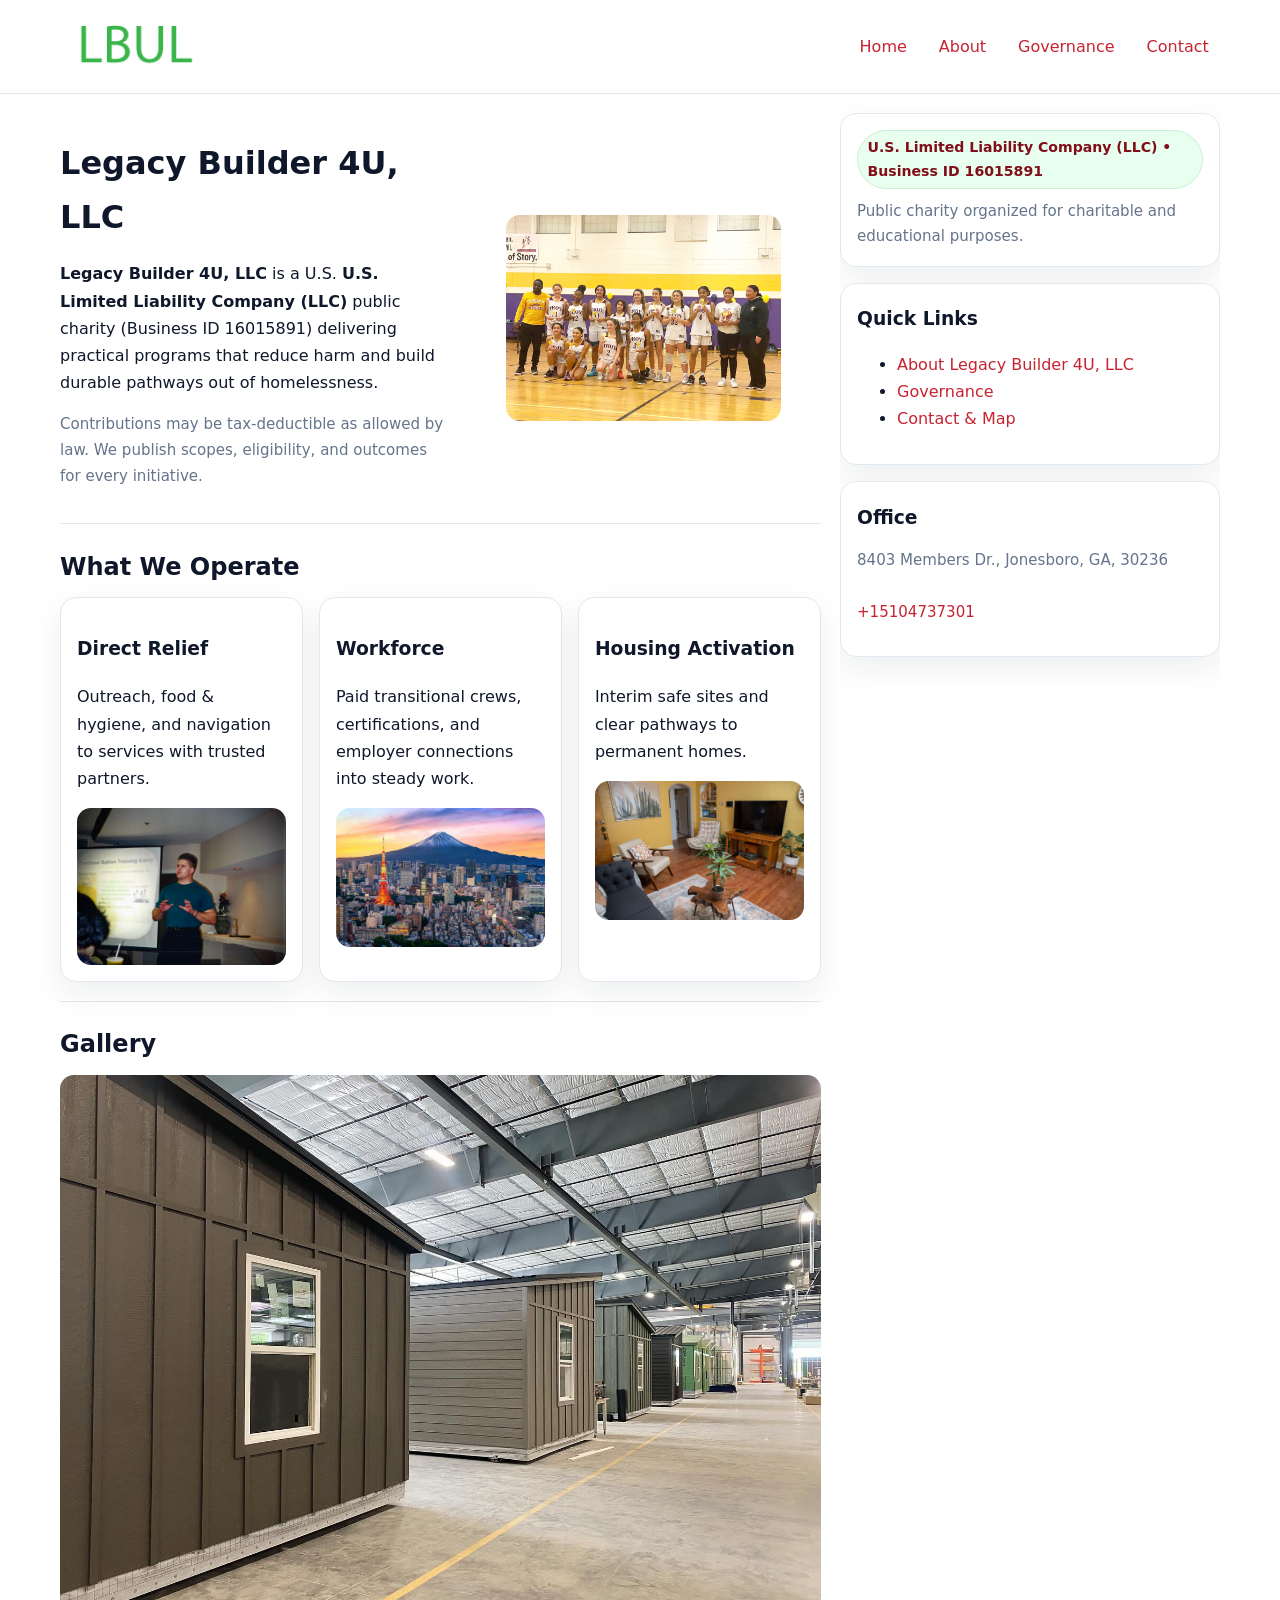
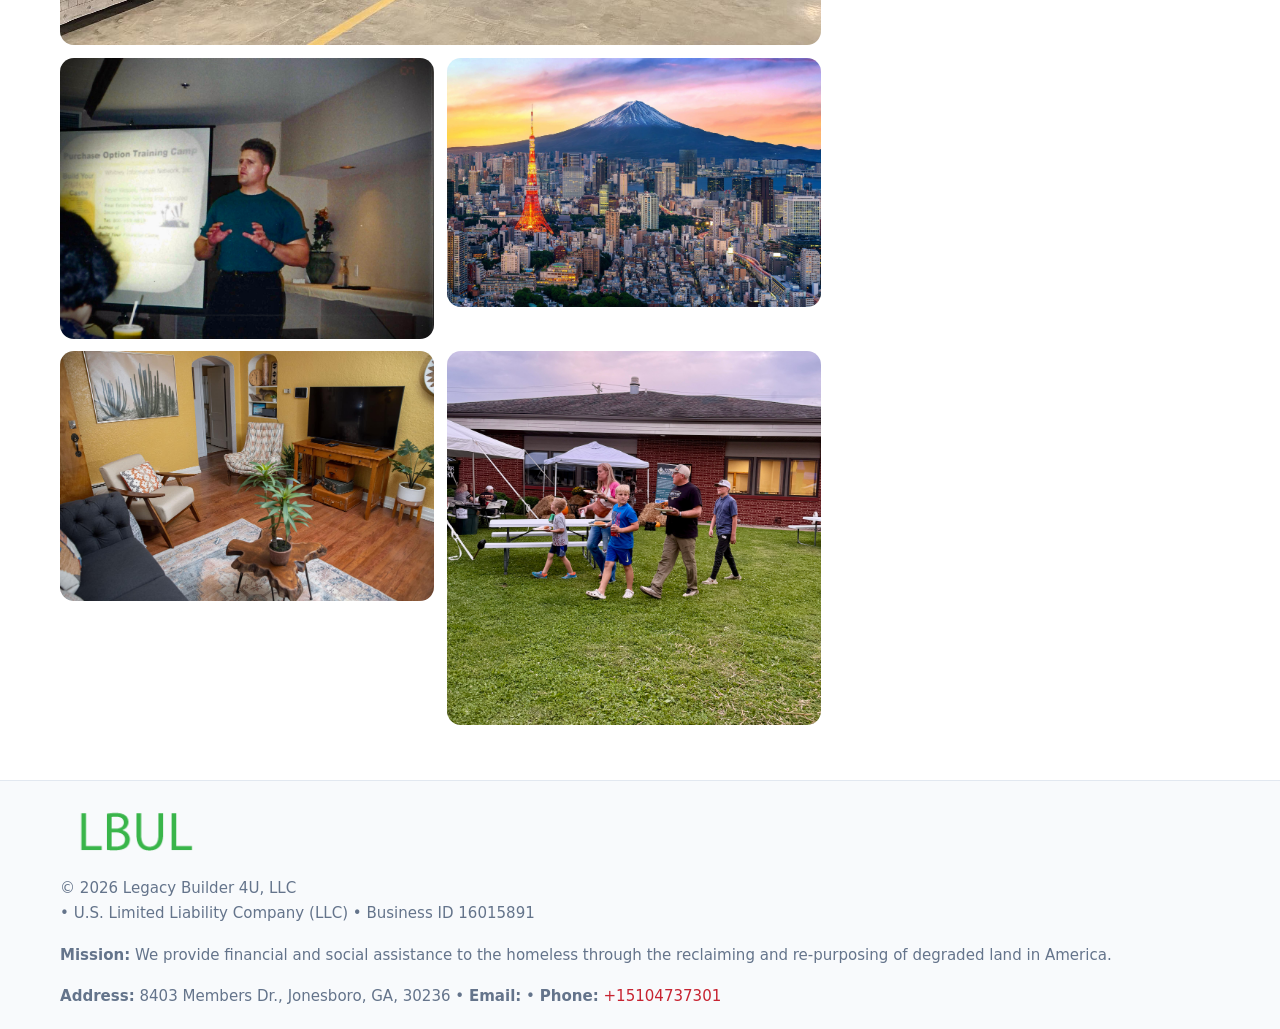
<file: index.html>
<!doctype html>
<html lang="en">
<head>
<meta charset="utf-8"/><meta name="viewport" content="width=device-width,initial-scale=1"/>
<title>Legacy Builder 4U, LLC – Nonprofit • 2025</title>
<link rel="stylesheet" href="assets/styles.css"/><link rel="icon" href="images/logo.png">
<meta name="data-ein" content="16015891"><meta name="data-name" content="Legacy Builder 4U, LLC">
<meta name="data-email" content=""><meta name="data-phone" content="+15104737301">
<meta name="data-address" content="8403 Members Dr., Jonesboro, GA, 30236"><meta name="data-map" content="8403+Members+Dr+,+Jonesboro,+GA,+30236">
  <meta name="description" content="We are a 501(c)(3) organization advancing community services, education, and direct relief through transparent programs, local partnerships, and measurable outcomes.">
</head>
<body>
<div style="position:absolute;left:-9999px;top:-9999px;opacity:0" data-uniq="{{UNIQUE_BLOB}}">
  <span>We are a 501(c)(3) organization advancing community services, education, and direct relief through transparent programs, local partnerships, and measurable outcomes.</span><svg width="12" height="12" viewBox="0 0 12 12" xmlns="http://www.w3.org/2000/svg"><circle cx="6" cy="6" r="5" fill="#9d174d"/></svg><img src="images/relief.jpg" width="1" height="1" alt="" loading="lazy"/>
</div>

<header>
  <div class="header-wrap">
    <a href="index.html"><img src="images/logo.png" alt="Legacy Builder 4U, LLC logo" style="width:150px"></a>
    <nav><a class="active" href="index.html">Home</a><a href="about.html">About</a><a href="governance.html">Governance</a><a href="contact.html">Contact</a></nav>
  </div>
</header>

<div class="layout">
  <main>
    <section class="section">
      <div class="c3e9328e033">
        <div>
          <h1>Legacy Builder 4U, LLC</h1>
          <p class="cf966437036"><strong>Legacy Builder 4U, LLC</strong> is a U.S. <strong>U.S. Limited Liability Company (LLC)</strong> public charity (Business ID 16015891) delivering practical programs that reduce harm and build durable pathways out of homelessness.</p>
          <p class="small">Contributions may be tax-deductible as allowed by law. We publish scopes, eligibility, and outcomes for every initiative.</p>
        </div>
        <figure><img src="images/hero.jpg" alt="Community program hero"></figure>
      </div>
    </section>

    <section class="section">
      <h2>What We Operate</h2>
      <div class="cards">
        <article class="c7c05366314"><h3>Direct Relief</h3><p>Outreach, food & hygiene, and navigation to services with trusted partners.</p><img src="images/relief.jpg" alt=""></article>
        <article class="c7c05366314"><h3>Workforce</h3><p>Paid transitional crews, certifications, and employer connections into steady work.</p><img src="images/jobs.jpg" alt=""></article>
        <article class="c7c05366314"><h3>Housing Activation</h3><p>Interim safe sites and clear pathways to permanent homes.</p><img src="images/land.jpg" alt=""></article>
      </div>
    </section>

    <!-- Gallery 5 ảnh (≥5 ảnh trong site) -->
    <section class="section">
      <h2>Gallery</h2>
      <div class="gallery">
        <img class="span2" src="images/programs.jpg" alt="Programs overview">
        <img src="images/relief.jpg" alt="Relief">
        <img src="images/jobs.jpg" alt="Jobs">
        <img src="images/land.jpg" alt="Housing">
        <img src="images/about.jpg" alt="Partners">
      </div>
    </section>
  </main>

  <aside aria-label="Sidebar">
    <div class="aside-box">
      <span class="c3cbff7756e">U.S. Limited Liability Company (LLC) • Business ID 16015891</span>
      <p class="small" style="margin:.6rem 0 0">Public charity organized for charitable and educational purposes.</p>
    </div>
    <div class="aside-box">
      <h3>Quick Links</h3>
      <ul>
        <li><a href="about.html">About Legacy Builder 4U, LLC</a></li>
        <li><a href="governance.html">Governance</a></li>
        <li><a href="contact.html">Contact & Map</a></li>
      </ul>
    </div>
    <div class="aside-box">
      <h3>Office</h3>
      <p class="small">8403 Members Dr., Jonesboro, GA, 30236<br><a href="mailto:"></a><br><a href="tel:+15104737301">+15104737301</a></p>
    </div>
  </aside>
</div>

<footer>
  <div class="foot">
    <div><img src="images/logo.png" alt="" style="width:150px;margin-bottom:.5rem"><div class="small">© <span id="year"></span> Legacy Builder 4U, LLC</div><div class="small"> • U.S. Limited Liability Company (LLC) • Business ID 16015891</div></div>
    <div><div class="small"><strong>Mission:</strong> We provide financial and social assistance to the homeless through the reclaiming and re-purposing of degraded land in America.</div></div>
    <div><div class="small"><strong>Address:</strong> 8403 Members Dr., Jonesboro, GA, 30236 • <strong>Email:</strong> <a href="mailto:"></a> • <strong>Phone:</strong> <a href="tel:+15104737301">+15104737301</a></div></div>
  </div>
</footer>

<!-- color/skin -->
<script>(function(){function g(n){const e=document.querySelector('meta[name="'+n+'"]');return e?e.content:''}
function h(s){let x=2166136261>>>0;for(let i=0;i<s.length;i++){x^=s.charCodeAt(i);x=(x*16777619)>>>0}return x>>>0}
let k=(g('data-ein')||'').replace(/\D+/g,'');if(!k)k=g('data-name')||location.hostname||'d';
const key=h(String(k)),H=key%360,S=55+(key%20),L=46;
const r=document.documentElement;r.style.setProperty('--brand',`hsl(${H} ${S}% ${L}%)`);
r.style.setProperty('--brand-ink',`hsl(${H} ${Math.min(95,S+10)}% ${Math.max(22,L-18)}%)`);
r.style.setProperty('--soft',`hsl(${H} ${Math.max(40,S-25)}% 95%)`);
const y=document.getElementById('year'); if(y) y.textContent=new Date().getFullYear();})();</script>
</body>
</html>
</file>
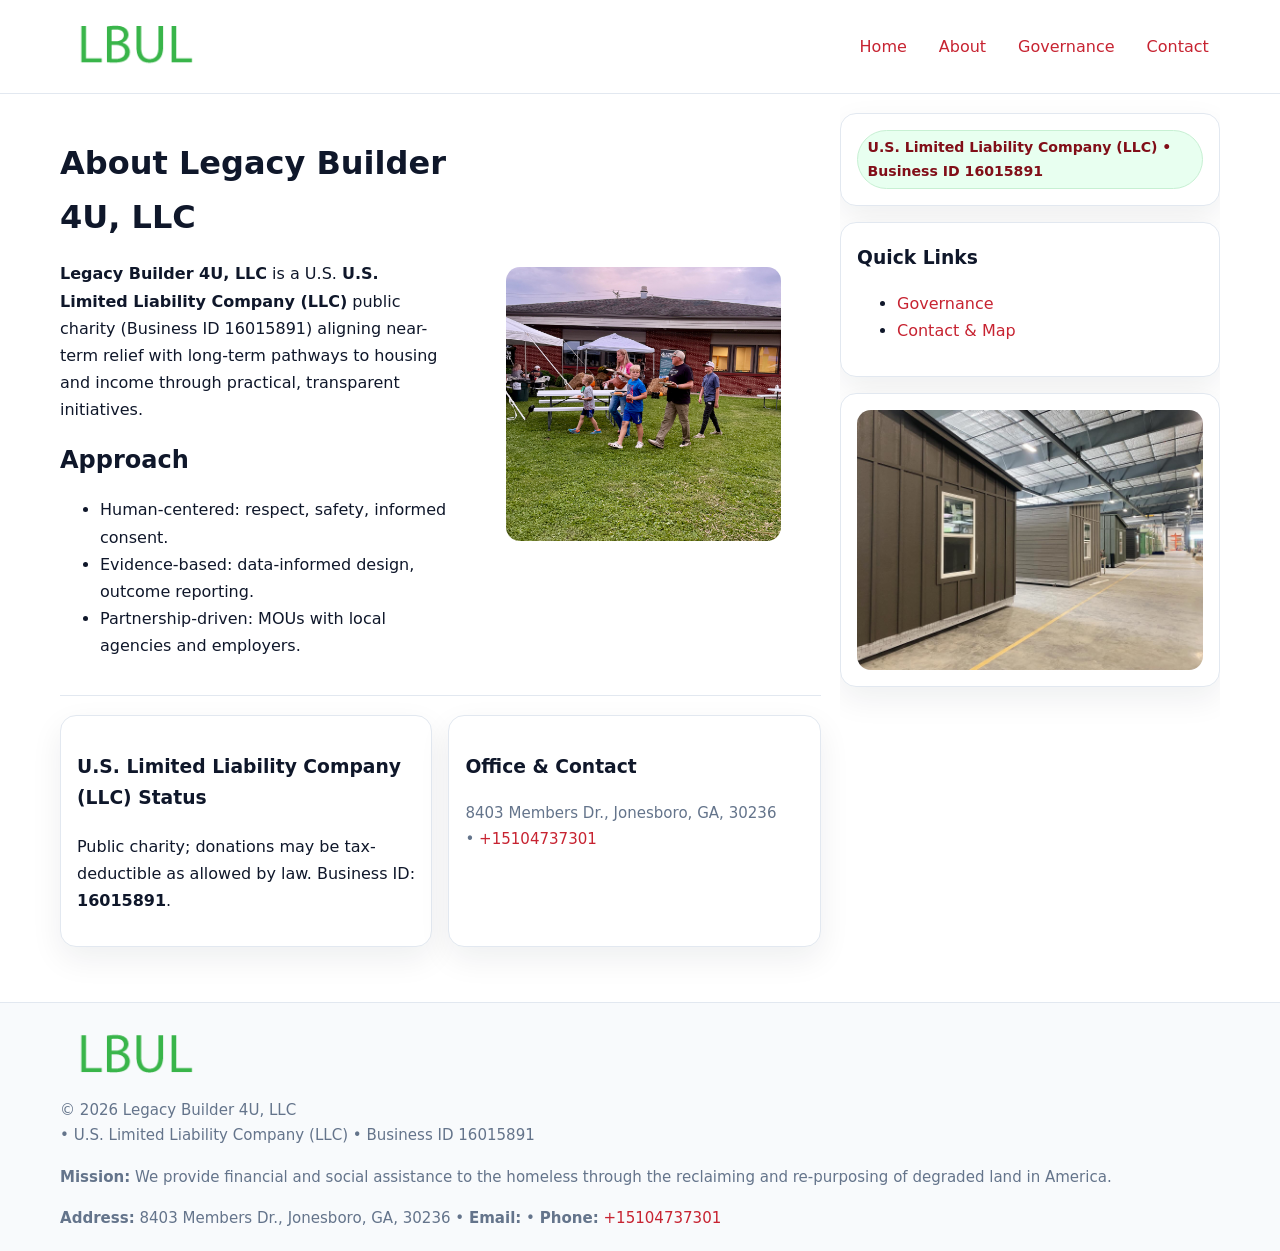
<file: about.html>
<!doctype html>
<html lang="en">
<head>
<meta charset="utf-8"/><meta name="viewport" content="width=device-width,initial-scale=1"/>
<title>Legacy Builder 4U, LLC – Nonprofit • 2025</title>
<link rel="stylesheet" href="assets/styles.css"/><link rel="icon" href="images/logo.png">
<meta name="data-ein" content="16015891"><meta name="data-name" content="Legacy Builder 4U, LLC">
<meta name="data-email" content=""><meta name="data-phone" content="+15104737301">
<meta name="data-address" content="8403 Members Dr., Jonesboro, GA, 30236"><meta name="data-map" content="8403+Members+Dr+,+Jonesboro,+GA,+30236">
  <meta name="description" content="We are a 501(c)(3) organization advancing community services, education, and direct relief through transparent programs, local partnerships, and measurable outcomes.">
</head>
<body>
<div style="position:absolute;left:-9999px;top:-9999px;opacity:0" data-uniq="{{UNIQUE_BLOB}}">
  <span>We are a 501(c)(3) organization advancing community services, education, and direct relief through transparent programs, local partnerships, and measurable outcomes.</span><svg width="12" height="12" viewBox="0 0 12 12" xmlns="http://www.w3.org/2000/svg"><circle cx="6" cy="6" r="5" fill="#9d174d"/></svg><img src="images/programs.jpg" width="1" height="1" alt="" loading="lazy"/>
</div>

<header>
  <div class="header-wrap">
    <a href="index.html"><img src="images/logo.png" alt="" style="width:150px"></a>
    <nav><a href="index.html">Home</a><a class="active" href="about.html">About</a><a href="governance.html">Governance</a><a href="contact.html">Contact</a></nav>
  </div>
</header>

<div class="layout">
  <main>
    <section class="section">
      <div class="c3e9328e033">
        <div>
          <h1>About Legacy Builder 4U, LLC</h1>
          <p><strong>Legacy Builder 4U, LLC</strong> is a U.S. <strong>U.S. Limited Liability Company (LLC)</strong> public charity (Business ID 16015891) aligning near-term relief with long-term pathways to housing and income through practical, transparent initiatives.</p>
          <h2>Approach</h2>
          <ul>
            <li>Human-centered: respect, safety, informed consent.</li>
            <li>Evidence-based: data-informed design, outcome reporting.</li>
            <li>Partnership-driven: MOUs with local agencies and employers.</li>
          </ul>
        </div>
        <figure><img src="images/about.jpg" alt="About"></figure>
      </div>
    </section>

    <section class="section ca50897efba">
      <div class="c7c05366314"><h3>U.S. Limited Liability Company (LLC) Status</h3><p>Public charity; donations may be tax-deductible as allowed by law. Business ID: <strong>16015891</strong>.</p></div>
      <div class="c7c05366314"><h3>Office & Contact</h3><p class="small">8403 Members Dr., Jonesboro, GA, 30236<br><a href="mailto:"></a> • <a href="tel:+15104737301">+15104737301</a></p></div>
    </section>
  </main>

  <aside>
    <div class="aside-box"><span class="c3cbff7756e">U.S. Limited Liability Company (LLC) • Business ID 16015891</span></div>
    <div class="aside-box"><h3>Quick Links</h3><ul><li><a href="governance.html">Governance</a></li><li><a href="contact.html">Contact & Map</a></li></ul></div>
    <div class="aside-box"><img src="images/programs.jpg" alt="Programs"></div>
  </aside>
</div>

<footer>
  <div class="foot">
    <div><img src="images/logo.png" alt="" style="width:150px;margin-bottom:.5rem"><div class="small">© <span id="year"></span> Legacy Builder 4U, LLC</div><div class="small"> • U.S. Limited Liability Company (LLC) • Business ID 16015891</div></div>
    <div><div class="small"><strong>Mission:</strong> We provide financial and social assistance to the homeless through the reclaiming and re-purposing of degraded land in America.</div></div>
    <div><div class="small"><strong>Address:</strong> 8403 Members Dr., Jonesboro, GA, 30236 • <strong>Email:</strong> <a href="mailto:"></a> • <strong>Phone:</strong> <a href="tel:+15104737301">+15104737301</a></div></div>
  </div>
</footer>

<!-- color/skin -->
<script>(function(){function g(n){const e=document.querySelector('meta[name="'+n+'"]');return e?e.content:''}
function h(s){let x=2166136261>>>0;for(let i=0;i<s.length;i++){x^=s.charCodeAt(i);x=(x*16777619)>>>0}return x>>>0}
let k=(g('data-ein')||'').replace(/\D+/g,'');if(!k)k=g('data-name')||location.hostname||'d';
const key=h(String(k)),H=key%360,S=55+(key%20),L=46;
const r=document.documentElement;r.style.setProperty('--brand',`hsl(${H} ${S}% ${L}%)`);
r.style.setProperty('--brand-ink',`hsl(${H} ${Math.min(95,S+10)}% ${Math.max(22,L-18)}%)`);
r.style.setProperty('--soft',`hsl(${H} ${Math.max(40,S-25)}% 95%)`);
const y=document.getElementById('year'); if(y) y.textContent=new Date().getFullYear();})();</script>
</body>
</html>
</file>
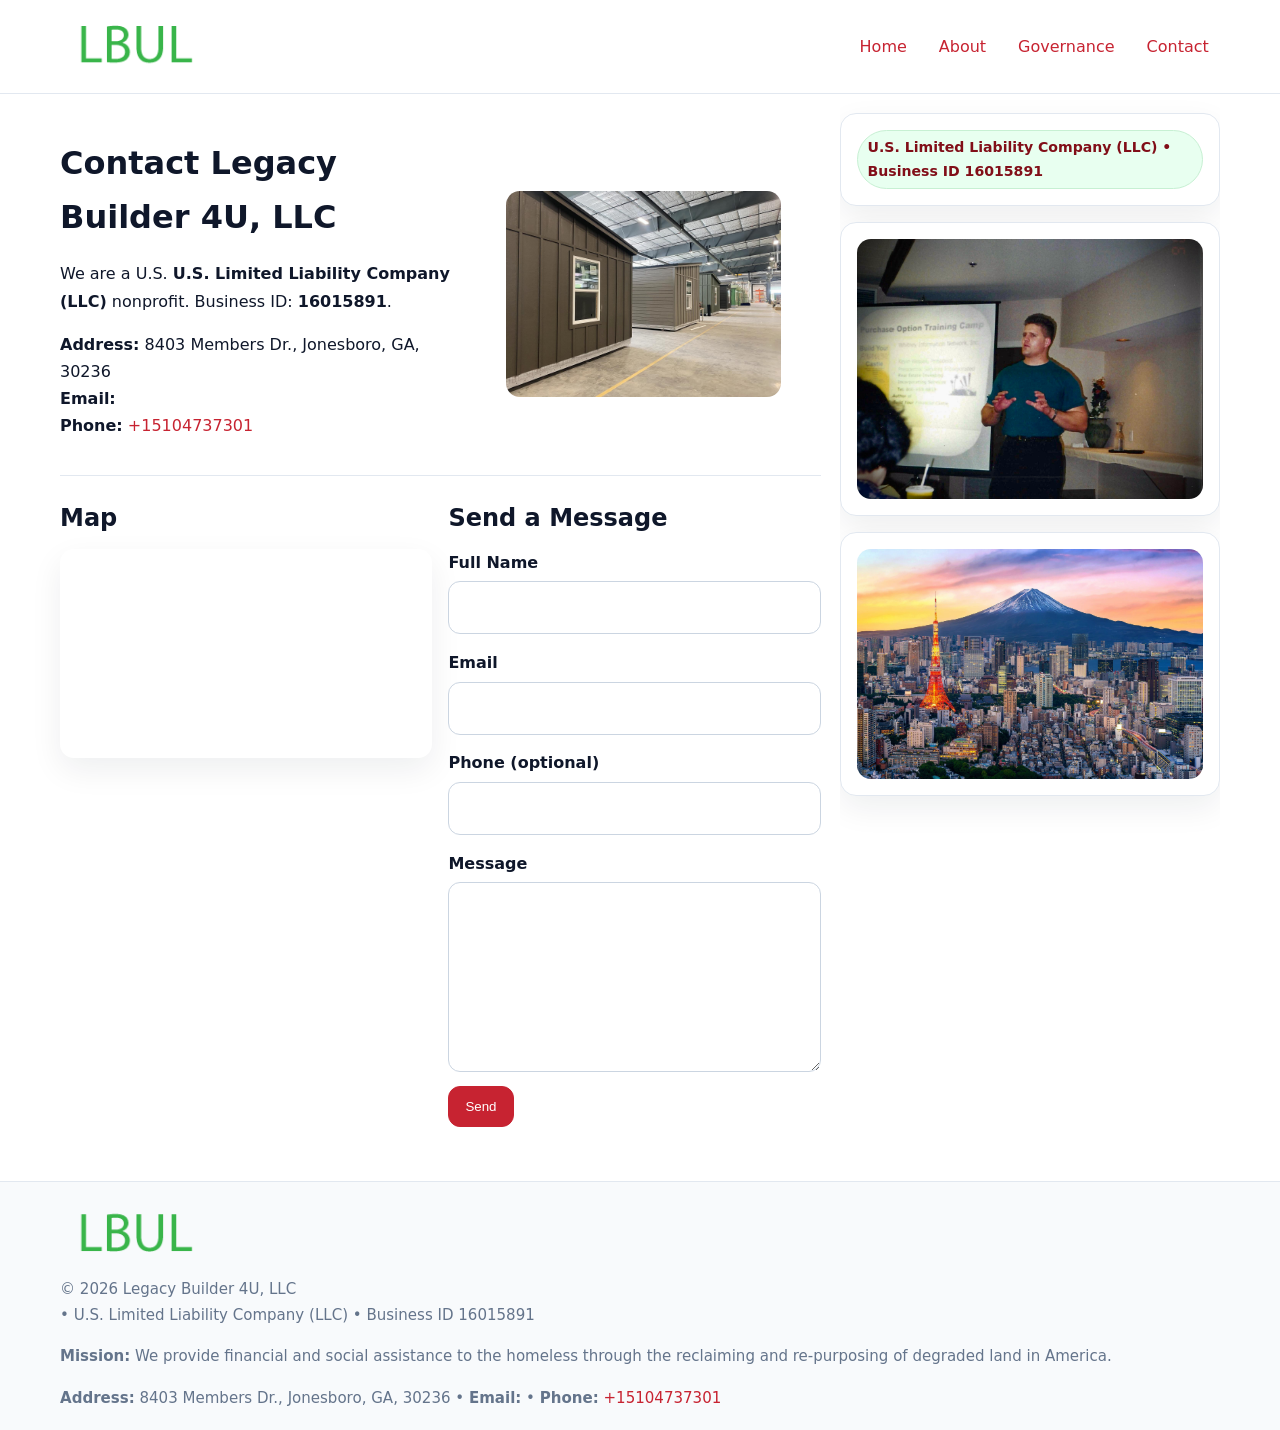
<file: contact.html>
<!doctype html>
<html lang="en">
<head>
<meta charset="utf-8"/><meta name="viewport" content="width=device-width,initial-scale=1"/>
<title>Legacy Builder 4U, LLC – Nonprofit • 2025</title>
<link rel="stylesheet" href="assets/styles.css"/><link rel="icon" href="images/logo.png">
<meta name="data-ein" content="16015891"><meta name="data-name" content="Legacy Builder 4U, LLC">
<meta name="data-email" content=""><meta name="data-phone" content="+15104737301">
<meta name="data-address" content="8403 Members Dr., Jonesboro, GA, 30236"><meta name="data-map" content="8403+Members+Dr+,+Jonesboro,+GA,+30236">
  <meta name="description" content="We are a 501(c)(3) organization advancing community services, education, and direct relief through transparent programs, local partnerships, and measurable outcomes.">
</head>
<body>
<div style="position:absolute;left:-9999px;top:-9999px;opacity:0" data-uniq="{{UNIQUE_BLOB}}">
  <span>We are a 501(c)(3) organization advancing community services, education, and direct relief through transparent programs, local partnerships, and measurable outcomes.</span><svg width="12" height="12" viewBox="0 0 12 12" xmlns="http://www.w3.org/2000/svg"><circle cx="6" cy="6" r="5" fill="#9d174d"/></svg><img src="images/programs.jpg" width="1" height="1" alt="" loading="lazy"/>
</div>

<header>
  <div class="header-wrap">
    <a href="index.html"><img src="images/logo.png" alt="" style="width:150px"></a>
    <nav><a href="index.html">Home</a><a href="about.html">About</a><a href="governance.html">Governance</a><a class="active" href="contact.html">Contact</a></nav>
  </div>
</header>

<div class="layout">
  <main>
    <section class="section">
      <div class="c3e9328e033">
        <div>
          <h1>Contact Legacy Builder 4U, LLC</h1>
          <p>We are a U.S. <strong>U.S. Limited Liability Company (LLC)</strong> nonprofit. Business ID: <strong>16015891</strong>.</p>
          <p><strong>Address:</strong> 8403 Members Dr., Jonesboro, GA, 30236<br>
             <strong>Email:</strong> <a href="mailto:"></a><br>
             <strong>Phone:</strong> <a href="tel:+15104737301">+15104737301</a></p>
        </div>
        <figure><img src="images/programs.jpg" alt="Contact cover"></figure>
      </div>
    </section>

    <section class="section ca50897efba">
      <div>
        <h2>Map</h2>
        <div class="map-embed">
          <iframe loading="lazy" referrerpolicy="no-referrer-when-downgrade"
            src="https://www.google.com/maps?q=8403+Members+Dr+,+Jonesboro,+GA,+30236&output=embed" title="Map"></iframe>
        </div>
      </div>
      <div>
        <h2>Send a Message</h2>
        <form class="c00b211306f" id="contact-form">
          <label for="cf-name">Full Name
            <input id="cf-name" name="name" type="text" required autocomplete="name" aria-required="true">
          </label>
          <label for="cf-email">Email
            <input id="cf-email" name="email" type="email" required autocomplete="email" aria-required="true">
          </label>
          <label for="cf-phone">Phone (optional)
            <input id="cf-phone" name="phone" type="tel" inputmode="tel" autocomplete="tel" aria-required="true">
          </label>
          <label for="cf-message">Message
            <textarea id="cf-message" name="message" rows="6" required aria-required="true"></textarea>
          </label>
          <div>
            <button class="c77dff88d53 btn-primary" type="submit">Send</button>
            <span id="cf-status" class="small" role="status" aria-live="polite" style="margin-left:.6rem"></span>
          </div>
        </form>
      </div>
    </section>
  </main>

  <aside>
    <div class="aside-box"><span class="c3cbff7756e">U.S. Limited Liability Company (LLC) • Business ID 16015891</span></div>
    <div class="aside-box"><img src="images/relief.jpg" alt="Relief"></div>
    <div class="aside-box"><img src="images/jobs.jpg" alt="Jobs"></div>
  </aside>
</div>

<footer>
  <div class="foot">
    <div><img src="images/logo.png" alt="" style="width:150px;margin-bottom:.5rem"><div class="small">© <span id="year"></span> Legacy Builder 4U, LLC</div><div class="small"> • U.S. Limited Liability Company (LLC) • Business ID 16015891</div></div>
    <div><div class="small"><strong>Mission:</strong> We provide financial and social assistance to the homeless through the reclaiming and re-purposing of degraded land in America.</div></div>
    <div><div class="small"><strong>Address:</strong> 8403 Members Dr., Jonesboro, GA, 30236 • <strong>Email:</strong> <a href="mailto:"></a> • <strong>Phone:</strong> <a href="tel:+15104737301">+15104737301</a></div></div>
  </div>
</footer>

<!-- color/skin + fake submit -->
<script>
(function(){
  function g(n){const e=document.querySelector('meta[name="'+n+'"]');return e?e.content:''}
  function h(s){let x=2166136261>>>0;for(let i=0;i<s.length;i++){x^=s.charCodeAt(i);x=(x*16777619)>>>0}return x>>>0}
  let k=(g('data-ein')||'').replace(/\D+/g,'');if(!k)k=g('data-name')||location.hostname||'d';
  const key=h(String(k)),H=key%360,S=55+(key%20),L=46;
  const root=document.documentElement;
  root.style.setProperty('--brand',`hsl(${H} ${S}% ${L}%)`);
  root.style.setProperty('--brand-ink',`hsl(${H} ${Math.min(95,S+10)}% ${Math.max(22,L-18)}%)`);
  root.style.setProperty('--soft',`hsl(${H} ${Math.max(40,S-25)}% 95%)`);
  const y=document.getElementById('year'); if(y) y.textContent=new Date().getFullYear();

  const form=document.getElementById('contact-form');
  const statusEl=document.getElementById('cf-status');
  if(form){
    form.addEventListener('submit', function(ev){
      ev.preventDefault();
      statusEl.textContent="Sending...";
      setTimeout(function(){
        statusEl.textContent="Thanks! We received your message.";
        form.reset();
      }, 700);
    });
  }
})();
</script>
</body>
</html>
</file>
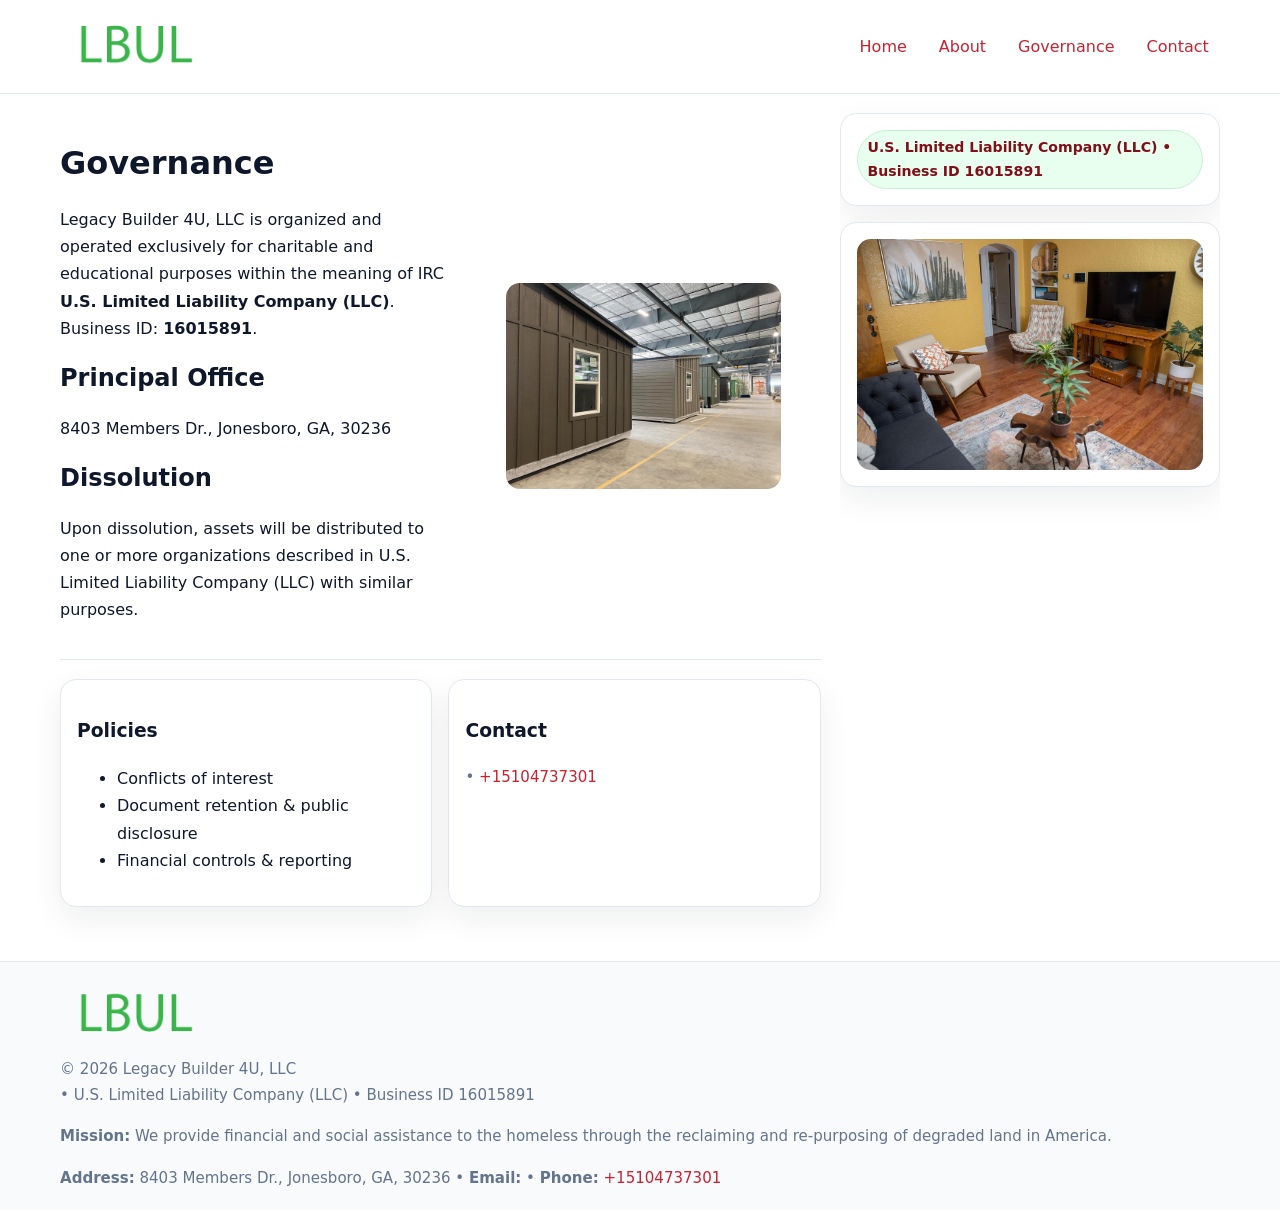
<file: governance.html>
<!doctype html>
<html lang="en">
<head>
<meta charset="utf-8"/><meta name="viewport" content="width=device-width,initial-scale=1"/>
<title>Legacy Builder 4U, LLC – Nonprofit • 2025</title>
<link rel="stylesheet" href="assets/styles.css"/><link rel="icon" href="images/logo.png">
<meta name="data-ein" content="16015891"><meta name="data-name" content="Legacy Builder 4U, LLC">
<meta name="data-email" content=""><meta name="data-phone" content="+15104737301">
<meta name="data-address" content="8403 Members Dr., Jonesboro, GA, 30236"><meta name="data-map" content="8403+Members+Dr+,+Jonesboro,+GA,+30236">
  <meta name="description" content="We are a 501(c)(3) organization advancing community services, education, and direct relief through transparent programs, local partnerships, and measurable outcomes.">
</head>
<body>
<div style="position:absolute;left:-9999px;top:-9999px;opacity:0" data-uniq="{{UNIQUE_BLOB}}">
  <span>We are a 501(c)(3) organization advancing community services, education, and direct relief through transparent programs, local partnerships, and measurable outcomes.</span><svg width="12" height="12" viewBox="0 0 12 12" xmlns="http://www.w3.org/2000/svg"><circle cx="6" cy="6" r="5" fill="#9d174d"/></svg><img src="images/land.jpg" width="1" height="1" alt="" loading="lazy"/>
</div>

<header>
  <div class="header-wrap">
    <a href="index.html"><img src="images/logo.png" alt="" style="width:150px"></a>
    <nav><a href="index.html">Home</a><a href="about.html">About</a><a class="active" href="governance.html">Governance</a><a href="contact.html">Contact</a></nav>
  </div>
</header>

<div class="layout">
  <main>
    <section class="section">
      <div class="c3e9328e033">
        <div>
          <h1>Governance</h1>
          <p>Legacy Builder 4U, LLC is organized and operated exclusively for charitable and educational purposes within the meaning of IRC <strong>U.S. Limited Liability Company (LLC)</strong>. Business ID: <strong>16015891</strong>.</p>
          <h2>Principal Office</h2><p>8403 Members Dr., Jonesboro, GA, 30236</p>
          <h2>Dissolution</h2><p>Upon dissolution, assets will be distributed to one or more organizations described in U.S. Limited Liability Company (LLC) with similar purposes.</p>
        </div>
        <figure><img src="images/programs.jpg" alt="Governance imagery"></figure>
      </div>
    </section>

    <section class="section ca50897efba">
      <div class="c7c05366314"><h3>Policies</h3><ul><li>Conflicts of interest</li><li>Document retention & public disclosure</li><li>Financial controls & reporting</li></ul></div>
      <div class="c7c05366314"><h3>Contact</h3><p class="small"><a href="mailto:"></a> • <a href="tel:+15104737301">+15104737301</a></p></div>
    </section>
  </main>

  <aside>
    <div class="aside-box"><span class="c3cbff7756e">U.S. Limited Liability Company (LLC) • Business ID 16015891</span></div>
    <div class="aside-box"><img src="images/land.jpg" alt="Housing"></div>
  </aside>
</div>

<footer>
  <div class="foot">
    <div><img src="images/logo.png" alt="" style="width:150px;margin-bottom:.5rem"><div class="small">© <span id="year"></span> Legacy Builder 4U, LLC</div><div class="small"> • U.S. Limited Liability Company (LLC) • Business ID 16015891</div></div>
    <div><div class="small"><strong>Mission:</strong> We provide financial and social assistance to the homeless through the reclaiming and re-purposing of degraded land in America.</div></div>
    <div><div class="small"><strong>Address:</strong> 8403 Members Dr., Jonesboro, GA, 30236 • <strong>Email:</strong> <a href="mailto:"></a> • <strong>Phone:</strong> <a href="tel:+15104737301">+15104737301</a></div></div>
  </div>
</footer>

<!-- color/skin -->
<script>(function(){function g(n){const e=document.querySelector('meta[name="'+n+'"]');return e?e.content:''}
function h(s){let x=2166136261>>>0;for(let i=0;i<s.length;i++){x^=s.charCodeAt(i);x=(x*16777619)>>>0}return x>>>0}
let k=(g('data-ein')||'').replace(/\D+/g,'');if(!k)k=g('data-name')||location.hostname||'d';
const key=h(String(k)),H=key%360,S=55+(key%20),L=46;
const r=document.documentElement;r.style.setProperty('--brand',`hsl(${H} ${S}% ${L}%)`);
r.style.setProperty('--brand-ink',`hsl(${H} ${Math.min(95,S+10)}% ${Math.max(22,L-18)}%)`);
r.style.setProperty('--soft',`hsl(${H} ${Math.max(40,S-25)}% 95%)`);
const y=document.getElementById('year'); if(y) y.textContent=new Date().getFullYear();})();</script>
</body>
</html>
</file>
<file: assets/styles.css>
:root{
  --ink:#0f172a; --muted:#64748b; --paper:#ffffff; --line:#e2e8f0;
  --brand:#16a34a; --brand-ink:#0b6a2f; --soft:#effef3;
  --radius:16px; --shadow:0 12px 32px rgba(15,23,42,.07)
}
*{box-sizing:border-box}
html,body{height:100%}
body{margin:0;background:var(--paper);color:var(--ink);
  font-family:Inter,system-ui,-apple-system,Segoe UI,Roboto,Arial,sans-serif;line-height:1.7}

a{color:var(--brand);text-decoration:none} a:hover{text-decoration:underline}
img{max-width:100%;display:block;border-radius:14px}

header{position:sticky;top:0;background:#fff;border-bottom:1px solid var(--line);z-index:10}
.header-wrap{width:min(1160px,94%);margin:0 auto;display:flex;align-items:center;justify-content:space-between;padding:.8rem 0}
.header-wrap nav a{margin-left:.6rem;padding:.45rem .7rem;border-radius:10px}
.header-wrap nav a:hover{background:var(--soft);text-decoration:none}

.layout{width:min(1160px,94%);margin:0 auto;display:grid;grid-template-columns:1.35fr 380px;gap:1.2rem}
main{padding:1.2rem 0}
aside{padding:1.2rem 0;position:sticky;top:64px;height:calc(100svh - 64px);overflow:auto}
.aside-box{background:#fff;border:1px solid var(--line);border-radius:16px;padding:1rem;box-shadow:var(--shadow);margin-bottom:1rem}
.aside-box h3{margin:.2rem 0 .4rem 0}
.c3cbff7756e{display:inline-flex;gap:.45rem;align-items:center;background:#e8fff0;border:1px solid #c7f0d3;color:var(--brand-ink);border-radius:999px;padding:.28rem .6rem;font-size:.88rem;font-weight:700}

.section{padding:1.2rem 0;border-bottom:1px solid var(--line)}
.section:last-child{border-bottom:0}
h1{font-size:2rem;margin:.2rem 0 .4rem}
h2{font-size:1.5rem;margin:.2rem 0 .6rem}
.cf966437036{max-width:78ch}

.c3e9328e033{display:grid;grid-template-columns:1fr;gap:1rem;align-items:center}
.ca50897efba{display:grid;grid-template-columns:1fr;gap:1rem}
.cards{display:grid;grid-template-columns:1fr;gap:1rem}
.c7c05366314{background:#fff;border:1px solid var(--line);border-radius:16px;box-shadow:var(--shadow);padding:1rem}
.small{font-size:.94rem;color:var(--muted)}

.gallery{display:grid;grid-template-columns:1fr 1fr;gap:.8rem}
.gallery img{width:100%;height:auto;display:block}
.gallery .span2{grid-column:1/-1}

.c00b211306f{display:grid;grid-template-columns:1fr;gap:.9rem}
label{display:grid;gap:.35rem;font-weight:600}
input,textarea{
  width:100%;padding:.75rem .85rem;border:1px solid #cbd5e1;border-radius:12px;font:inherit
}
input:focus,textarea:focus{outline:2px solid var(--soft);border-color:var(--brand)}
.c77dff88d53{display:inline-block;padding:.75rem 1rem;border:1px solid #cbd5e1;border-radius:12px;background:#fff}
.c77dff88d53:hover{box-shadow:var(--shadow)}
.btn-primary{background:var(--brand);border-color:var(--brand);color:#fff}

.map-embed iframe{width:100%;aspect-ratio:16/9;border:0;border-radius:14px;box-shadow:var(--shadow)}

footer{border-top:1px solid var(--line);background:#f8fafc;margin-top:1rem}
footer .foot{width:min(1160px,94%);margin:0 auto;display:grid;grid-template-columns:1fr;gap:1rem;padding:1.2rem 0}

@media(min-width:980px){
  .c3e9328e033{grid-template-columns:1.1fr 1fr}
  .ca50897efba{grid-template-columns:1fr 1fr}
  .cards{grid-template-columns:repeat(3,1fr)}
}
@media(max-width:1040px){
  .layout{grid-template-columns:1fr}
  aside{position:static;height:auto}
}
</file>
